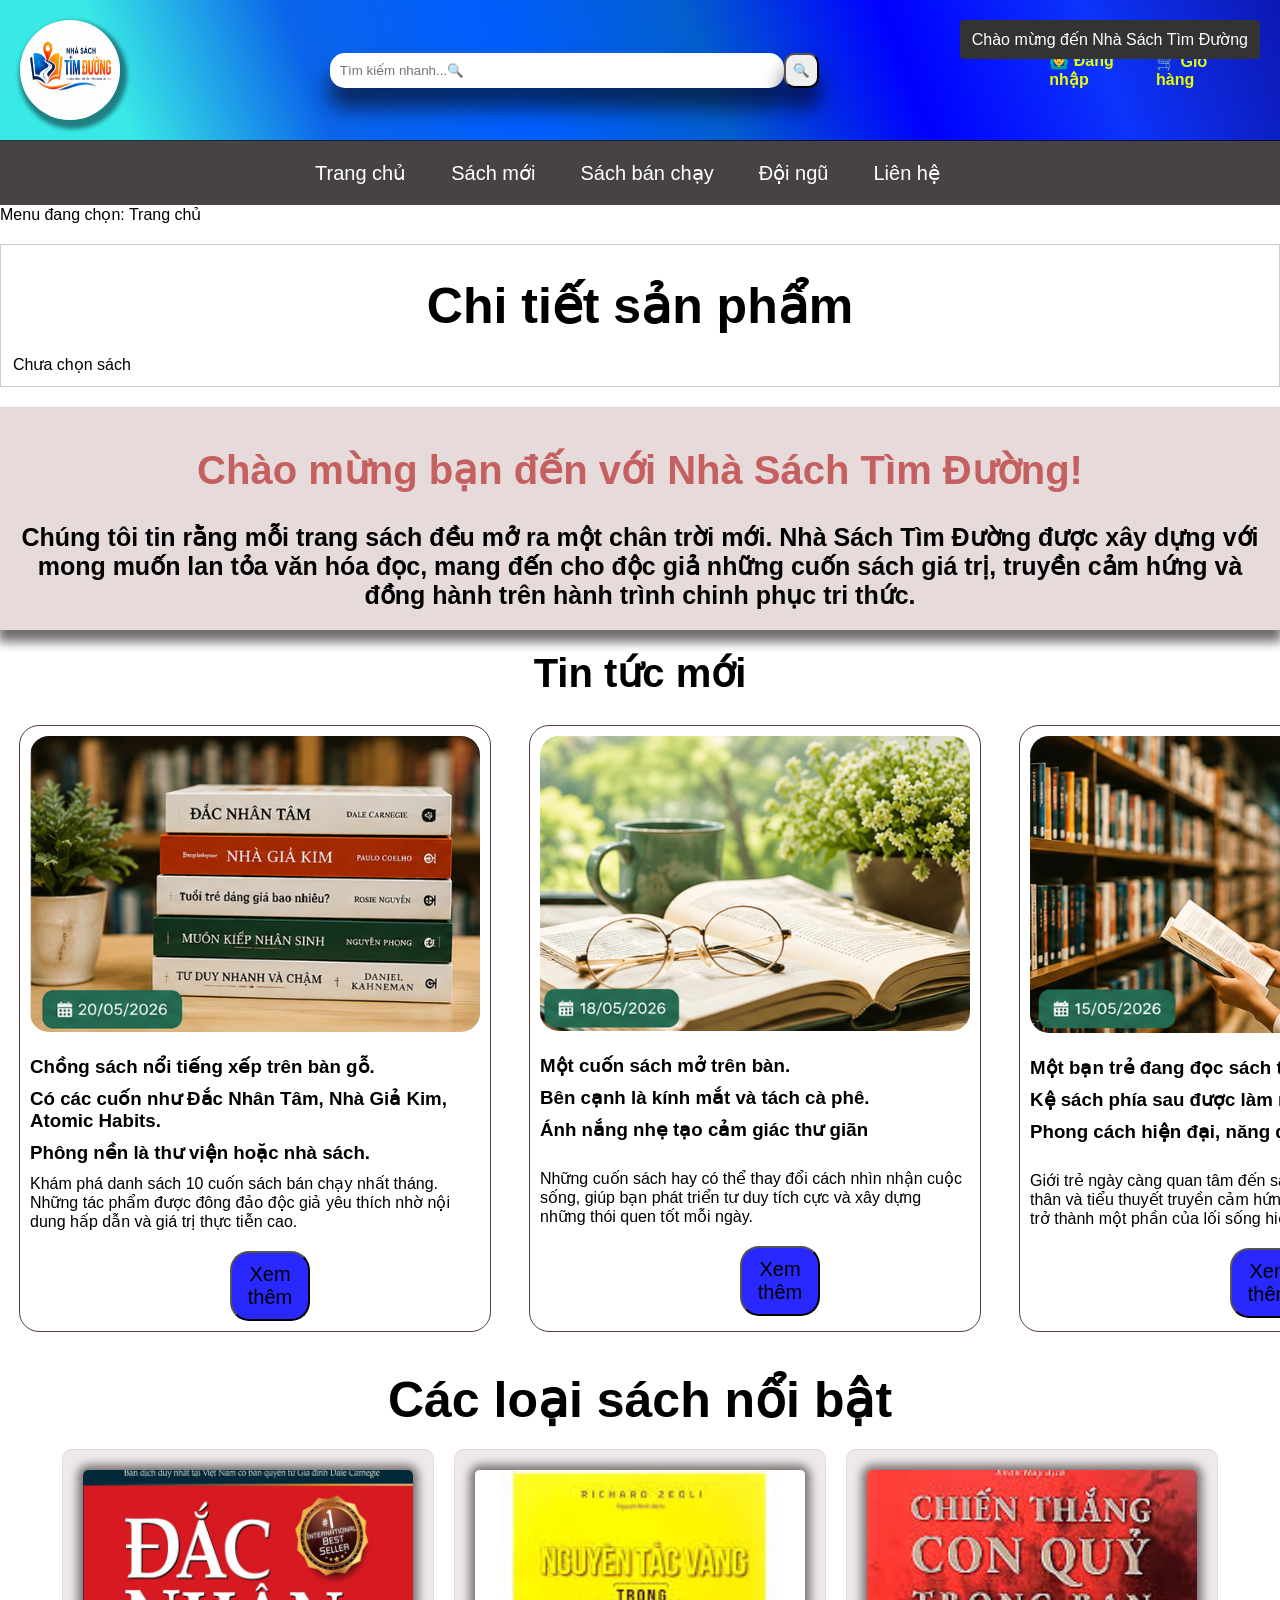
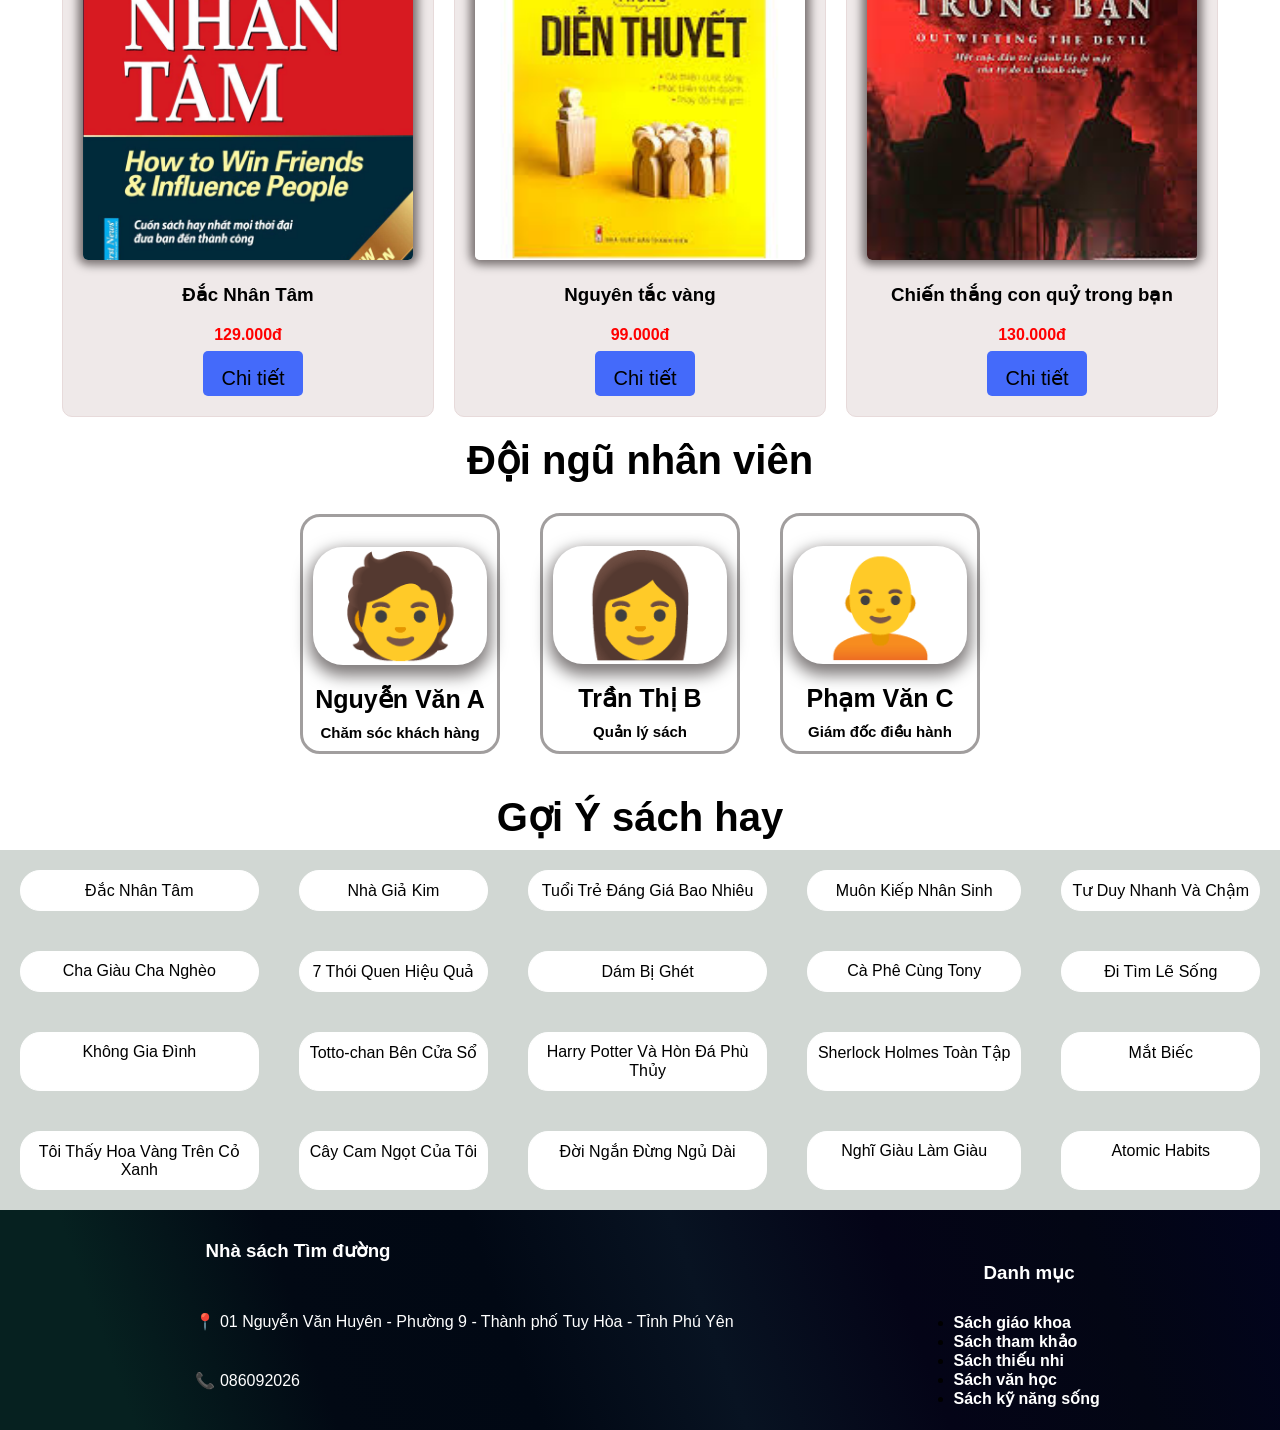
<file: index.html>
<!doctype html>
<html lang="en">
  <head>
    <meta charset="UTF-8" />
    <meta name="viewport" content="width=device-width, initial-scale=1.0" />
    <title>NHÀ SÁCH TÌM ĐƯỜNG</title>
    <link rel="stylesheet" href="./css/style.css" />
  </head>
  <body>
    <header>
      <img
        src="./img/logo.png"
        alt="logo"
        class="logo"
        width="100px"
        height="100px"
      />
      <div class="search-box">
        <input type="text" placeholder="Tìm kiếm nhanh...🔍" />
        <button>🔍</button>
      </div>
      <div class="dt">
        <p>🙆‍♂️ Đăng nhập</p>
        <p>🛒 Giỏ hàng</p>
      </div>
    </header>
    <nav>
      <a href="#">Trang chủ</a>
      <a href="#">Sách mới </a>
      <a href="#">Sách bán chạy</a>
      <a href="#">Đội ngũ</a>
      <a href="#">Liên hệ</a>
    </nav>
    <section class="menu-status">
      <p>Menu đang chọn: <span id="selected-menu">Trang chủ</span></p>
    </section>
    <main>
      <section class="gioithieu">
        <h2>Chào mừng bạn đến với Nhà Sách Tìm Đường!</h2>
        <p>
          Chúng tôi tin rằng mỗi trang sách đều mở ra một chân trời mới. Nhà
          Sách Tìm Đường được xây dựng với mong muốn lan tỏa văn hóa đọc, mang
          đến cho độc giả những cuốn sách giá trị, truyền cảm hứng và đồng hành
          trên hành trình chinh phục tri thức.
        </p>
      </section>
      <h1>Tin tức mới</h1>
      <section class="tintuc">
        <article class="tint">
          <img src="./img/1.png" alt="1" class="tt" />
          <h3>Chồng sách nổi tiếng xếp trên bàn gỗ.</h3>
          <h3>Có các cuốn như Đắc Nhân Tâm, Nhà Giả Kim, Atomic Habits.</h3>
          <h3>Phông nền là thư viện hoặc nhà sách.</h3>
          <p>
            Khám phá danh sách 10 cuốn sách bán chạy nhất tháng. Những tác phẩm
            được đông đảo độc giả yêu thích nhờ nội dung hấp dẫn và giá trị thực
            tiễn cao.
          </p>
          <button>Xem thêm</button>
        </article>
        <article class="tint">
          <img src="./img/2.png" alt="2" class="tt" />
          <h3>Một cuốn sách mở trên bàn.</h3>
          <h3>Bên cạnh là kính mắt và tách cà phê.</h3>
          <h3>Ánh nắng nhẹ tạo cảm giác thư giãn</h3>
          <br />
          <p>
            Những cuốn sách hay có thể thay đổi cách nhìn nhận cuộc sống, giúp
            bạn phát triển tư duy tích cực và xây dựng những thói quen tốt mỗi
            ngày.
          </p>
          <button>Xem thêm</button>
        </article>
        <article class="tint">
          <img src="./img/3.png" alt="3" class="tt" />
          <h3>Một bạn trẻ đang đọc sách trong thư viện.</h3>
          <h3>Kệ sách phía sau được làm mờ.</h3>
          <h3>Phong cách hiện đại, năng động.</h3>
          <br />
          <p>
            Giới trẻ ngày càng quan tâm đến sách kỹ năng, phát triển bản thân và
            tiểu thuyết truyền cảm hứng. Xu hướng đọc sách đang trở thành một
            phần của lối sống hiện đại.
          </p>
          <button>Xem thêm</button>
        </article>
      </section>

      <h2>Các loại sách nổi bật</h2>
      <section class="book-list">
        <article class="book">
          <img src="./img/dacnt.jpg" alt="Đắc Nhân Tâm" class="book-s" />
          <h3>Đắc Nhân Tâm</h3>
          <p>129.000đ</p>
          <button>Chi tiết</button>
        </article>
        <article class="book">
          <img
            src="./img/ntv.jpg"
            alt="Nghệ Thuật Tinh Tế Của Việc Đếch Quan Tâm"
            class="book-s"
          />
          <h3>Nguyên tắc vàng</h3>
          <p>99.000đ</p>
          <button>Chi tiết</button>
        </article>
        <article class="book">
          <img src="./img/ctcqtb.jpg" alt="win" class="book-s" />
          <h3>Chiến thắng con quỷ trong bạn</h3>
          <p>130.000đ</p>
          <button>Chi tiết</button>
        </article>
      </section>
      <h1>Đội ngũ nhân viên</h1>
      <section class="doingu">
        <article class="tv">
          <h1>🧑</h1>
          <h3>Nguyễn Văn A</h3>
          <p>Chăm sóc khách hàng</p>
        </article>
        <article class="tv">
          <h1>👩</h1>
          <h3>Trần Thị B</h3>
          <p>Quản lý sách</p>
        </article>
        <article class="tv">
          <h1>🧑‍🦲</h1>
          <h3>Phạm Văn C</h3>
          <p>Giám đốc điều hành</p>
        </article>
      </section>
      <h1>Gợi Ý sách hay</h1>
      <section class="goiy">
        <p>Đắc Nhân Tâm</p>
        <p>Nhà Giả Kim</p>
        <p>Tuổi Trẻ Đáng Giá Bao Nhiêu</p>
        <p>Muôn Kiếp Nhân Sinh</p>
        <p>Tư Duy Nhanh Và Chậm</p>
        <p>Cha Giàu Cha Nghèo</p>
        <p>7 Thói Quen Hiệu Quả</p>
        <p>Dám Bị Ghét</p>
        <p>Cà Phê Cùng Tony</p>
        <p>Đi Tìm Lẽ Sống</p>
        <p>Không Gia Đình</p>
        <p>Totto-chan Bên Cửa Sổ</p>
        <p>Harry Potter Và Hòn Đá Phù Thủy</p>
        <p>Sherlock Holmes Toàn Tập</p>
        <p>Mắt Biếc</p>
        <p>Tôi Thấy Hoa Vàng Trên Cỏ Xanh</p>
        <p>Cây Cam Ngọt Của Tôi</p>
        <p>Đời Ngắn Đừng Ngủ Dài</p>
        <p>Nghĩ Giàu Làm Giàu</p>
        <p>Atomic Habits</p>
      </section>
    </main>
    <footer>
      <div class="tt">
        <h3>Nhà sách Tìm đường</h3>
        <p>
          📍 01 Nguyễn Văn Huyên - Phường 9 - Thành phố Tuy Hòa - Tỉnh Phú Yên
        </p>
        <p>📞 086092026</p>
      </div>
      <div class="danhmuc">
        <h3>Danh mục</h3>
        <ul>
          <li><a href="#">Sách giáo khoa</a></li>
          <li><a href="#">Sách tham khảo</a></li>
          <li><a href="#">Sách thiếu nhi</a></li>
          <li><a href="#">Sách văn học</a></li>
          <li><a href="#">Sách kỹ năng sống</a></li>
        </ul>
      </div>
    </footer>
    <script src="./js/script.js"></script>
  </body>
</html>
</file>
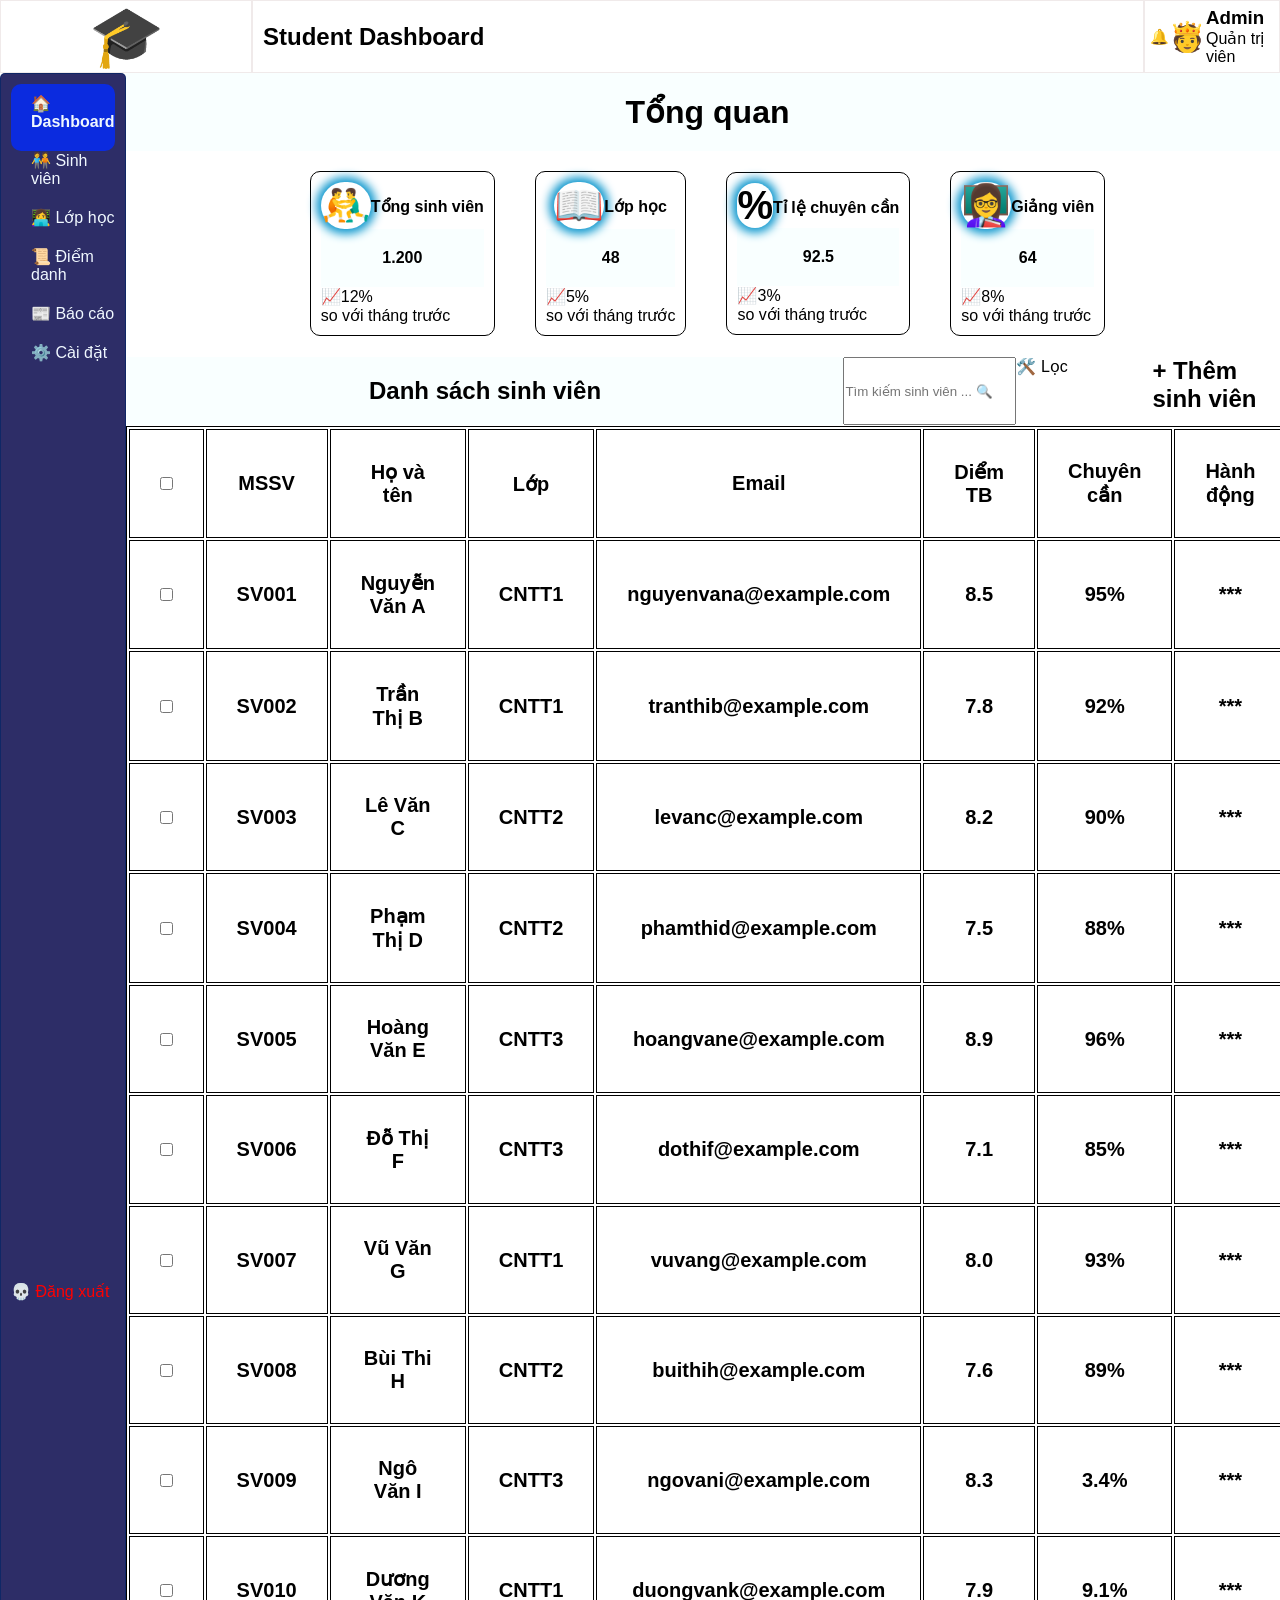
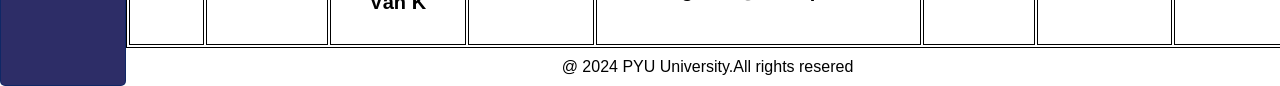
<file: 17-06-2026/student.html>
<!DOCTYPE html>
<html lang="en">
<head>
    <meta charset="UTF-8">
    <meta name="viewport" content="width=device-width, initial-scale=1.0">
    <title>Student </title>
    <link rel="stylesheet" href="./co.css">
</head>
<body>
      <header>
        <div class="header-left"> <h1>🎓</h1></div>
        <div class="header-center"><h2>Student Dashboard</h2></div>
        <div class="header-right">   <section class="header-r">
            <span class="bell">🔔</span>
    
            <div class="avatar">
                <h3>🫅</h3>
            </div>
    
            <div class="user-info">
                <h3>Admin</h3>
                <p>Quản trị viên</p>
            </div>
        </div>
        
      </header>
   
    
    <main>
        <aside>
            <h4>🏠  Dashboard</h4>
            <ul>
          
            <li>🧑‍🤝‍🧑  Sinh viên </li>
            <li>👩‍💻  Lớp học </li>
            <li>📜  Điểm danh</li>
            <li>📰  Báo cáo </li>
            <li>⚙️  Cài đặt</li>
        </ul>
            <div class="out">💀  Đăng xuất</div>
        </aside>
      <div class="container">
        <h1>Tổng quan </h1>
        <section class="main-top">
            
            <section class="card"><article>
                <section class="icon"><h2>🤼‍♂️</h2>
                <h4>Tổng sinh viên</h4>
                
            </section>
            <h1>1.200</h1>
                <p><section><p>📈12%</p></section> so với tháng trước </p>
                
            </article></section>
            <section class="card"><article>
                <section class="icon">
                    <h2>📖</h2>
                    <h4>Lớp học</h4>
                </section>
                <h1>48</h1>
                <p><section><p>📈5%</p></section> so với tháng trước </p>
                
            </article></section>
            <section class="card"><article>
                <section class="icon">
                    <h2>%</h2>
                    <h4>Tỉ lệ chuyên cần</h4>
                </section>
                <h1>92.5</h1>
                <p><section><p>📈3%</p></section> so với tháng trước </p>
                
            </article></section>
            <section class="card"><article>
                <section class="icon">
                    <h2>👩‍🏫</h2>
                    <h4> Giảng viên</h4>
                </section>
                <h1>64</h1>
                <p><section><p>📈8%</p></section> so với tháng trước </p>
                
            </article></section>
        </section>
        <section class="main-center"> 
            <h1>Danh sách sinh viên</h1>
            <input type="text" placeholder="Tìm kiếm sinh viên ... 🔍"> 
            <p>🛠️ Lọc</p>
            <h2>+ Thêm sinh viên</h2>
        </section>
        <table>
            <thead>
                <tr>
                    <th><input type="checkbox"></th>
                    <th> MSSV</th>
                    <th> Họ và tên</th>
                    <th>Lớp</th>
                    <th>Email</th>
                    <th>Diểm TB</th>
                    <th>Chuyên cần</th>
                    <th>Hành động</th>
                </tr>
            </thead>
            <tbody>
                <tr>
                    <th><input type="checkbox"></th>
                    <th>SV001</th>
                    <th>Nguyễn Văn A</th>
                    <th>CNTT1</th>
                    <th>nguyenvana@example.com</th>
                    <th>8.5</th>
                    <th>95%</th>
                    <th>***</th>
                </tr>
                <tr>
                    <th><input type="checkbox"></th>
                    <th>SV002</th>
                    <th>Trần Thị B</th>
                    <th>CNTT1</th>
                    <th>tranthib@example.com</th>
                    <th>7.8</th>
                    <th>92%</th>
                    <th>***</th>
                </tr>
                <tr>
                    <th><input type="checkbox"></th>
                    <th>SV003</th>
                    <th>Lê Văn C</th>
                    <th>CNTT2</th>
                    <th>levanc@example.com</th>
                    <th>8.2</th>
                    <th>90%</th>
                    <th>***</th>
                </tr>
                <tr>
                    <th><input type="checkbox"></th>
                    <th>SV004</th>
                    <th>Phạm Thị D </th>
                    <th>CNTT2</th>
                    <th>phamthid@example.com</th>
                    <th>7.5</th>
                    <th>88%</th>
                    <th>***</th>
                </tr>
                <tr>
                    <th><input type="checkbox"></th>
                    <th>SV005</th>
                    <th> Hoàng Văn E</th>
                    <th>CNTT3</th>
                    <th>hoangvane@example.com</th>
                    <th>8.9</th>
                    <th>96%</th>
                    <th>***</th>
                </tr>
                <tr>
                    <th><input type="checkbox"></th>
                    <th>SV006</th>
                    <th>Đỗ Thị F</th>
                    <th>CNTT3</th>
                    <th>dothif@example.com</th>
                    <th>7.1</th>
                    <th>85%</th>
                    <th>***</th>
                </tr>
                <tr>
                    <th><input type="checkbox"></th>
                    <th>SV007</th>
                    <th>Vũ Văn G </th>
                    <th>CNTT1</th>
                    <th>vuvang@example.com</th>
                    <th>8.0</th>
                    <th>93%</th>
                    <th>***</th>
                </tr>
                <tr>
                    <th><input type="checkbox"></th>
                    <th>SV008</th>
                    <th>Bùi Thi H</th>
                    <th>CNTT2</th>
                    <th>buithih@example.com</th>
                    <th>7.6</th>
                    <th>89%</th>
                    <th>***</th>
                </tr>
                <tr>
                    <th><input type="checkbox"></th>
                    <th>SV009</th>
                    <th>Ngô Văn I</th>
                    <th>CNTT3</th>
                    <th>ngovani@example.com</th>
                    <th>8.3</th>
                    <th>3.4%</th>
                    <th>***</th>
                </tr>
                <tr>
                    <th><input type="checkbox"></th>
                    <th>SV010</th>
                    <th>Dương Văn K</th>
                    <th>CNTT1</th>
                    <th>duongvank@example.com</th>
                    <th>7.9</th>
                    <th>9.1%</th>
                    <th>***</th>
                </tr>
            </tbody>
        </table>
          <footer> @ 2024 PYU University.All rights resered</footer>
        </div>
    </main>
  
</body>
</html>
</file>
<file: css/style.css>
* {
  margin: 0;
  padding: 0;
  box-sizing: border-box;
}
body {
  font-family: Arial, Helvetica, sans-serif;
}
header {
  background: linear-gradient(
    70deg,
    #38e9e6 10%,
    #0b64e9,
    #005eff,
    #035ecd,
    #0000ff,
    #0c34fb,
    #0d18b1
  );
  padding: 20px;
  display: flex;
  border-bottom: 1px solid #110303bb;
}
.logo  {
  border-radius: 50%;
  box-shadow: 3px 5px 4px 4px #06000a75;
}

.search-box {
  flex: 80%;
  display: flex;
  justify-content: center;
  align-items: center;
}
input {
  width: 50%;
  padding: 10px;
  border-radius: 15px;
  border: none;
  box-shadow: 0px 19px 20px 2px #09020291;
}
header button {
  height: 35px;
  width: 35px;
  border-radius: 30%;
  box-shadow: 0px 19px 20px 2px #09020291;
}
.dt {
  flex: 20%;
  display: flex;
  align-items: center;
  padding: 20px;
  gap: 10px;
  font-weight: bold;
  color: rgb(229, 255, 0);
}
nav {
  background-color: rgba(9, 4, 4, 0.745);
  padding: 10px;
}
nav {
  display: flex;
  justify-content: center;
  align-items: center;
}
nav a {
  padding: 10px 35px 10px 10px;
  color: white;
  text-decoration: none;
  font-size: 20px;
  transition: 0.4s;
}
nav a:hover {
  color: rgb(0, 255, 110);
  background: linear-gradient(
    90deg,
    #2c05f0 10%,
    #0b64e9,
    #005eff,
    #035ecd,
    #0000ff,
    #0c34fb,
    #0d18b1
  );
  border-radius: 10px;
}
.gioithieu {
  background-color: #e7dada;
  padding: 20px;
  text-align: center;
  font-size: 20px;
  color: #000000;
  margin-bottom: 20px;
  box-shadow: 0px 10px 10px 2px #09020291;
}
.gioithieu p {
  padding-top: 10px;
  font-size: 25px;
  font-weight: bold;
}
.gioithieu h2 {
  color: #c56060;
  font-size: 40px;
  font-weight: bold;
}
main h2 {
  text-align: center;

  padding: 20px;
  font-weight: bold;
  font-size: 50px;
}
.tintuc{
       display:grid;
    grid-template-columns:auto auto auto;
}
.tint{
    margin:19px;
    padding: 10px;
}
.tint button{
    background-color: #0000ffd7;
    border-radius: 19px;
    text-align:center;
    width:80px;
    padding: 10px;
    font-size:20px;
    margin-top:20px;
    margin-left:200px;
    transition:0.3s;
}
.tint button:hover{
    transform: scale(1.2);
    box-shadow:2px 0px 2px 2px #fff;
}
.tt{
    min-width:100px;
    min-height: 100px;
    border-radius:19px;
     margin-bottom:20px;
    
}

.tint h3{
    margin-bottom:10px;
}
.tint{
    border:1px solid #2c0404c6;
    border-radius:20px;
 
   
}
.book-list {
  display: flex;
  justify-content: center;
  display: grid;
  grid-template-columns: auto auto auto;
  gap: 20px;
  
}
.book {
  border: 1px solid #e7dada;
  border-radius: 10px;
  padding: 20px;
  background-color: #efe9e9;
}
.book h3 {
  text-align: center;
  color: #000000;
  padding: 20px;
  font-weight: bold;
}
.book p {
  text-align: center;
  color: red;
  font-weight: bold;
  padding-bottom: 7px;
}
.book button {
  margin-left: 120px;
  background-color: rgba(25, 75, 255, 0.801);
  width: 100px;
  height: 45px;
  font-size: 20px;
  border-radius: 5px;
  border: none;
  padding: 15px;
}
.book button:hover {
  background-color: rgb(13, 0, 255);
  box-shadow: 0px 0px 10px 5px #05d1f185;
  color: rgb(24, 156, 66);
}
.book-s {
  width: 330px;
  height: 390px;
  object-fit: cover;
  border-radius: 5px;
  box-shadow: 0px 0px 10px 5px #09020285;
  text-align: center;
}
.book-s img {
  transition: 0.4s;
}
.book-s:hover {
  transform: scale(1.8);
  box-shadow: 0px 0px 10px 10px #b51f1fe9;
}
.doingu {
  display: flex;
  justify-content: center;
  align-items: center;
}
.doingu .tv {
  text-align: center;
  padding: 10px;
  margin: 20px;
  width: 200px;
  min-height: 190px;
  border: 3px solid #433c3c7f;
  border-radius: 20px;
}
h1 {
  margin-top: 20px;
  font-size: 40px;
  color: #000000;
  text-align: center;
}
.tv h1 {
  border-radius: 30px;
  font-size: 100px;
  box-shadow: 0px 7px 16px 4px #09020285;
  color: #000000;
  transition: 0.3s;
}
.tv h1:hover {
  transform: scale(1.3);
  box-shadow:
    0px 7px 16px 4px #ba0e0e85,
    0px 0px 10px 10px #0d30e0ae,
    0px 0px 10px 10px #d2c107ae;
}
.tv h3 {
  font-size: 25px;
  padding-top: 10px;
  color: #000000;
}
.tv p {
  font-size: 15px;
  padding-top: 10px;
  color: #000000;
  font-weight: bold;
}
.goiy {
  display: grid;
  grid-template-columns:auto auto auto auto auto;
  
  background-color: #9aa79f74;
   
}
.goiy p {
  border: 1px solid rgb(255, 255, 255);
  border-radius: 20px;
  font-size: 16px;
  gap: 10px;
  text-align:center;
  padding:10px;
  margin: 20px;
  min-width:10px;
  background:#ffffff;
  transition:0.3s;
}
.goiy p:hover{
    transform:scale(1.2);
    box-shadow:0px -1px 5px 5px #0e4eda68;
}
 h1{
    margin-bottom:10px;
}
footer {
  display: flex;
  justify-content: center;
  align-items: center;
  gap: 200px;
  background: linear-gradient(
    70deg,
    #062120 10%,
    #020914,
    #010814,
    #081322,
    #040417,
    #030614,
    #02041d
  );
}
footer h3 {
  color: white;
  padding: 30px;
}
footer p {
  color: white;
  padding: 20px;
}
footer a {
  color: white;
  text-decoration: none;
  font-weight: bold;
}
</file>
<file: 17-06-2026/co.css>
*{
    padding: 0;
    margin: 0;
    box-sizing: border-box;
}
body{
    font-family: Arial, Helvetica, sans-serif;
}
header{
    display:flex;
}
.header-left{
    flex:10%;
    border: 1px solid #ece5e5cb;
}
.header-left h1{
    display: flex;
    justify-content: center;
    align-items: center;
    font-size: 60px;
}
.header-center{
    flex:60%;
    display: flex;
    justify-content: left;
    align-items: center;
    font-weight: bold;
    padding: 10px;
    border: 1px solid #ece5e5cb;
}
.header-right{
    flex:20%;
    border: 1px solid #ece5e5cb;
        display:flex;
        justify-content: center;
        padding: 5px;
        flex:1;
}
.header-r{
    display: flex;
    align-items: center;
}
.bell{
    font-size: 15px;
}
.avatar{
    display: flex;
    justify-content: center;
    align-items: center;
    font-size: 25px;
}

main{
    display: flex;
    
   
}
aside{
    flex:17%;
    display:flex;
    list-style: none;
    flex-direction:column;
    border:1px solid #072566cb;
    border-radius:5px;
    background-color: rgba(4, 4, 73, 0.836);
    color:aliceblue;
    padding: 10px;;

}
aside h4{
    display:flex;
    align-items:center;
    padding-left:20px;
    padding-bottom: 20px;
   background-color: rgb(11, 43, 223);
   padding-top: 10px;
   border-radius:10px;
}

aside li{
     display:flex;
     align-items:center;
     padding-left:20px;
     padding-bottom: 20px;
    
}
.out{
    color: red;
    padding-top:900px ;
}
.container{
     
     
    flex:90%;
}
.main-top{
    
   display: flex;
   justify-content: center;
   align-items: center;
    
}
.container h1{
text-align: center;
padding: 20px;
background-color: rgba(240, 255, 255, 0.411);
}
.card{
    margin: 20px;
    border: 1px solid #000;
    border-radius: 10px;
    padding: 10px;
   
}
.icon h2{
    font-size:40px;
    box-shadow: 0px 0px 10px 5px #0f98ce;
    border-radius: 40px;
}
.icon {
    display:flex;
    justify-content: center;
    gap:10;
}
.icon h4{
    padding-top:15px;
}
.main-center{
    display:flex;
    border: 1px solid #fff;
}
.main-center h1{
    flex:60%;
}
.main-center input{
    flex:10%;
    padding: -200px;
}
.main-center p{
    flex:10%;
}
.main-center h2{
    flex:10%;
}
table{
    font-size: 20px;
    border: 1px solid #000;
}
table th{
    padding:30px ;
    border: 1px solid #000;

}
footer{
    padding: 10px;
    text-align: center;
}
</file>
